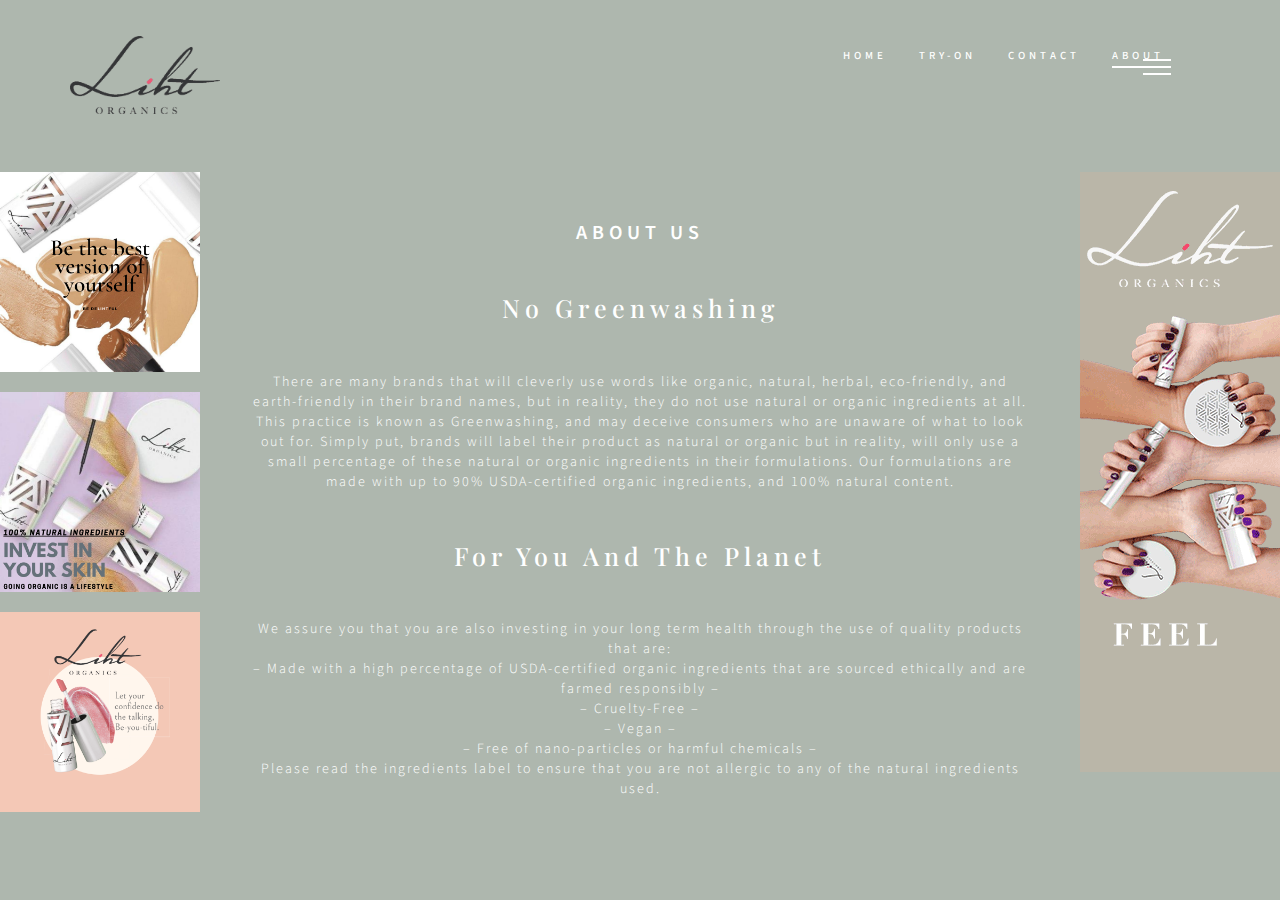
<file: about.html>
<!DOCTYPE html>
<html>
  <head>
     <meta charset="utf-8">
     <title>Welcome</title>

      <!-- css file -->
      <link rel="stylesheet" type="text/css" href="css/about.css"/>

      <!-- Latest compiled and minified CSS -->
      <link rel="stylesheet" href="https://maxcdn.bootstrapcdn.com/bootstrap/3.4.1/css/bootstrap.min.css">

      <!-- jQuery library -->
      <script src="https://ajax.googleapis.com/ajax/libs/jquery/3.5.1/jquery.min.js"></script>

      <!-- Latest compiled JavaScript -->
      <script src="https://maxcdn.bootstrapcdn.com/bootstrap/3.4.1/js/bootstrap.min.js"></script>

      <!-- Skrollr script -->
      <script src="js/skrollr.js"></script>
      <script src="js/_main.js"></script>

      <meta name="viewport" content="width=device-width, initial-scale=1">

      <link href="https://fonts.googleapis.com/css2?family=EB+Garamond:wght@400;500&family=Lato:wght@300;400&family=Montserrat:wght@300;400;500&family=Playfair+Display:wght@400;500&family=Source+Sans+Pro:wght@200;300;400;600&display=swap" rel="stylesheet">


  </head>

  <body>
      <div class="container welcome">
          <nav class="navbar">
              <div class="container">
                    <div class="navbar-header">
                        <a class="navbar-brand" href="index.html">
                            <img src="images/logo.png" width="150px;" />
                        </a>
                     </div>

                  <ul class="nav navbar-nav navbar-right">
                      <li><a href="index.html" class="hover">HOME</a></li>
                      <li><a href="try-on-asian.html" class="hover">TRY-ON</a></li>
                      <li><a href="contact.html" class="hover">CONTACT</a></li>
                      <li><a href="about.html" class="active">ABOUT</a></li>
                  </ul>

                  <!-- START OF OVERLAY NAV -->
                  <div id="overlayNav" class="overlay">
                    <nav class="overlay-menu">
                        <ul>
                        <li class="overlay-li">
                          <a href="index.html">Home</a>
                        </li>
                        <li>
                          <a href="try-on-asian.html">Try-On</a>
                        </li>
                        <li>
                          <a href="contact.html">Contact</a>
                        </li>
                        <li>
                          <a href="about.html">About</a>
                        </li>
                      </ul>
                    </nav>
                  </div>

                  <div id="hamburger-icon" class="hamburger-container" style="font-size:30px;cursor:pointer">
                      <span class="bar1"></span>
                      <span class="bar2"></span>
                      <span class="bar3"></span>
                  </div>
                  <!-- END OF OVERLAY NAV -->
              </div>
          </nav>


          <div class="about">
              <div class="about-text">
                  <a class="ad" id="ad1" href="index.html">
                      <img src="ads/animated-skyscraper.gif" />
                  </a>

                  <div class="left flex-container">
                      <a class="ad" id="ad2" href="index.html">
                          <img src="ads/1.png" width="200px"/>
                      </a>
                    </br>

                      <a class="ad" id="ad3" href="index.html">
                          <img src="ads/2.png" width="200px%"/>
                      </a>
                      </br>

                      <a class="ad" id="ad4" href="index.html">
                          <img src="ads/3.png" width="200px%"/>
                      </a>
                  </div>

                  <h1 id="heading">ABOUT US</h1>
                  <h2 class="heading2">No Greenwashing</h2>
                      <p class="text">There are many brands that will cleverly use words like organic, natural, herbal, eco-friendly, and earth-friendly in their brand names, but in reality, they do not use natural or organic ingredients at all.

                      This practice is known as Greenwashing, and may deceive consumers who are unaware of what to look out for. Simply put, brands will label their product as natural or organic but in reality, will only use a small percentage of these natural or organic ingredients in their formulations.

                      Our formulations are made with up to 90% USDA-certified organic ingredients, and 100% natural content.</p>

                  <h2 class="heading2">For You And The Planet</h2>
                      <p class="text">We assure you that you are also investing in your long term health through the use of quality products that are: </br>

                      – Made with a high percentage of USDA-certified organic ingredients that are sourced ethically and are farmed responsibly –
                      </br>

                      – Cruelty-Free –
                      </br>

                      – Vegan –
                      </br>

                      – Free of nano-particles or harmful chemicals –
                      </br>

                      Please read the ingredients label to ensure that you are not allergic to any of the natural ingredients used.</p>

              </div>

          </div>
      </div>























      <script>
        // START OF OVERLAY NAV SCRIPT
        $('#hamburger-icon').click(function() {
            $(this).toggleClass('active');
            $('#overlayNav').toggleClass('open').show();
        });

        $('#overlayNav li').on('click', function(){
            $('#overlayNav').hide();
            $('#overlayNav').toggleClass('open');
            $('#hamburger-icon').removeClass("active");
        });
        // END OF OVERLAY NAV SCRIPT



      </script>




      <script src="https://ajax.googleapis.com/ajax/libs/jquery/3.5.1/jquery.min.js"></script>
      <script src="js/imagesloaded.js"></script>
      <script src="js/skrollr.js"></script>
      <script src="js/_main.js"></script>
  </body>
</html>
</file>
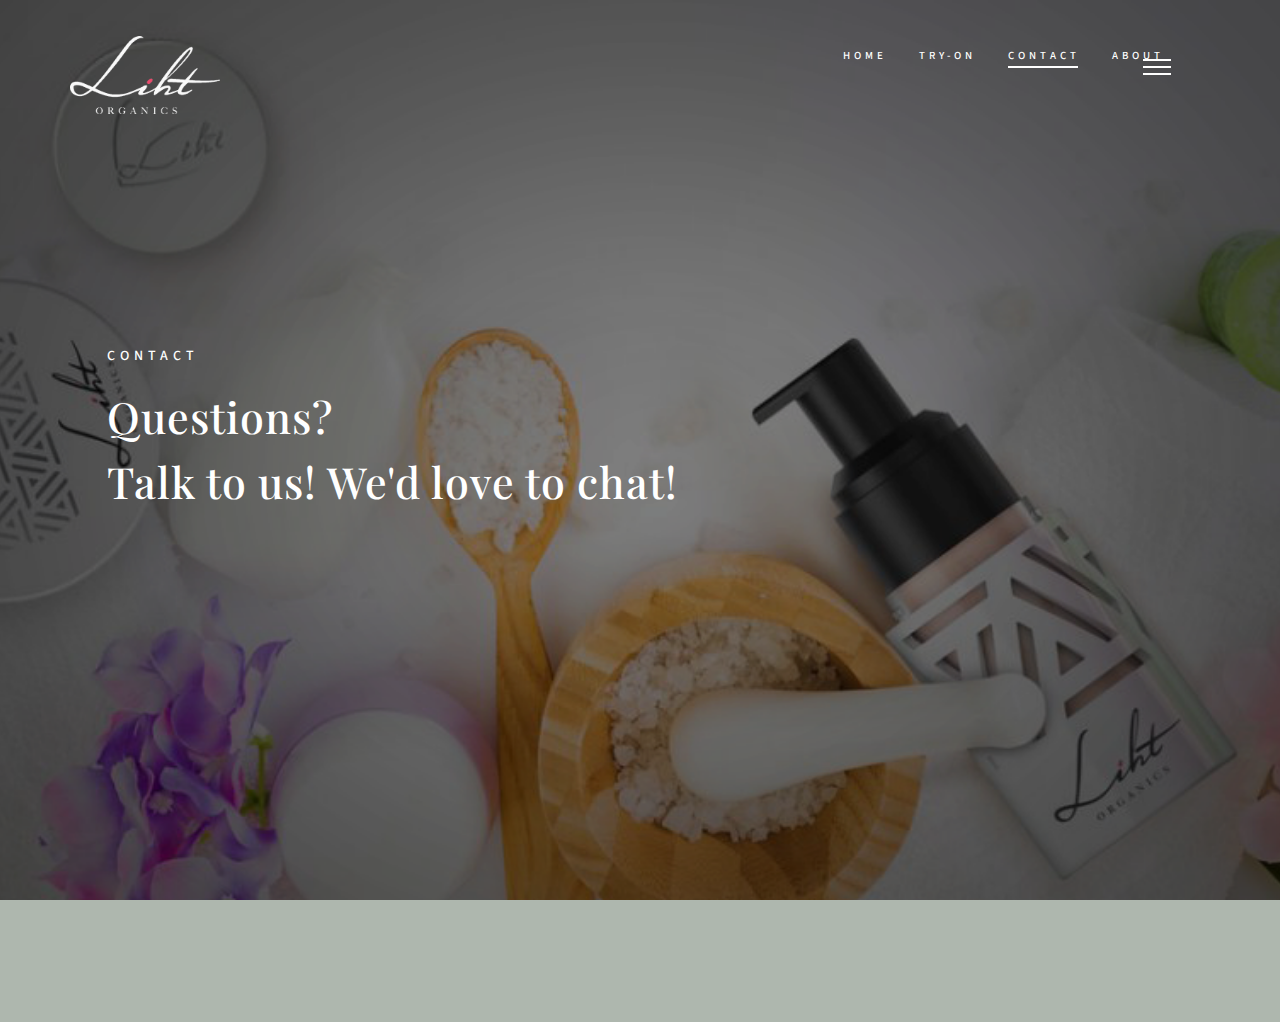
<file: contact.html>
<!DOCTYPE html>
<html class="no-js">
  <head>
     <meta charset="utf-8">
     <title>Welcome</title>

      <!-- css file -->
      <link rel="stylesheet" type="text/css" href="css/contact.css"/>

      <!-- Latest compiled and minified CSS -->
      <link rel="stylesheet" href="https://maxcdn.bootstrapcdn.com/bootstrap/3.4.1/css/bootstrap.min.css">

      <!-- jQuery library -->
      <script src="https://ajax.googleapis.com/ajax/libs/jquery/3.5.1/jquery.min.js"></script>

      <!-- Latest compiled JavaScript -->
      <script src="https://maxcdn.bootstrapcdn.com/bootstrap/3.4.1/js/bootstrap.min.js"></script>

      <!-- Skrollr script -->
      <script src="js/skrollr.js"></script>

      <script src="js/_main.js"></script>

      <meta name="viewport" content="width=device-width, initial-scale=1">

      <link href="https://fonts.googleapis.com/css2?family=EB+Garamond:wght@400;500&family=Lato:wght@300;400&family=Montserrat:wght@300;400;500&family=Playfair+Display:wght@400;500&family=Source+Sans+Pro:wght@200;300;400;600&display=swap" rel="stylesheet">


  </head>

  <body class="loading">

    <div id="preload">
      <img src="images/contact.png" />
    </div>

    <section class="container slide1 homeSlide" id ="slide-1">
          <div class="bcg"
          data-center="background-position: 50% 0px;"
          data-top-bottom="background-position: 50% -200px;"
          data-anchor-target="#slide-1">


              <!-- START OF NAVBAR STYLING -->
              <nav class="navbar">
                  <div class="container">
                        <div class="navbar-header">
                            <a class="navbar-brand" href="index.html">
                                <img src="images/white-logo.png" width="150px;" />
                            </a>
                         </div>

                      <ul class="nav navbar-nav navbar-right">
                          <li><a href="index.html" class="hover">HOME</a></li>
                          <li><a href="try-on-asian.html" class="hover">TRY-ON</a></li>
                          <li><a href="contact.html" class="active">CONTACT</a></li>
                          <li><a href="about.html" class="hover">ABOUT</a></li>
                      </ul>

                      <!-- START OF OVERLAY NAV -->
                      <div id="overlayNav" class="overlay">
                        <nav class="overlay-menu">
                            <ul>
                            <li class="overlay-li">
                              <a href="index.html">Home</a>
                            </li>
                            <li>
                              <a href="try-on-asian.html">Try-On</a>
                            </li>
                            <li>
                              <a href="contact.html">Contact</a>
                            </li>
                            <li>
                              <a href="about.html">About</a>
                            </li>
                          </ul>
                        </nav>
                      </div>

                      <div id="hamburger-icon" class="hamburger-container" style="font-size:30px;cursor:pointer">
                          <span class="bar1"></span>
                          <span class="bar2"></span>
                          <span class="bar3"></span>
                      </div>
                      <!-- END OF OVERLAY NAV -->
                  </div>
              </nav>
              <!-- END OF NAVBAR STYLING -->


              <div class="hsContainer">
          			    		<div class="hsContent">
                              <p>CONTACT</p>
                              <h2>Questions?</br>
                                  Talk to us! We'd love to chat!</h2>
          			    		</div>
      		    </div>
          </div>
    </section>


    <section class="homeSlide contact">
            <div class="contact-section">

              <h3>Contact Us</h3>

              <p>Hey there! Have any questions about our products? Interested in partnering with us? Drop us a message and we will get back to you </br>
              as soon as we can.</p>

              <form action="/action_page.php">
                  <input type="text" placeholder="Name" id="name" name="name">


                  <input type="email" placeholder="Email" id="email" name="email"><br><br>


                  <input type="number" placeholder="Phone Number" id="number" name="quantity"/>

                </br></br>

                  <textarea type="text" placeholder="Message" id="message" name="message"></textarea>
                  <br><br>

                  <input type="submit" id="submit" value="SEND">
              </form>
            </div>
    </section>




    <script>
      // START OF OVERLAY NAV SCRIPT
      $('#hamburger-icon').click(function() {
          $(this).toggleClass('active');
          $('#overlayNav').toggleClass('open').show();
      });

      $('#overlayNav li').on('click', function(){
          $('#overlayNav').hide();
          $('#overlayNav').toggleClass('open');
          $('#hamburger-icon').removeClass("active");
      });
      // END OF OVERLAY NAV SCRIPT



    </script>

    <script src="js/imagesloaded.js"></script>
    <script src="js/skrollr.js"></script>
    <script src="js/_main.js"></script>
  </body>
</html>
</file>
<file: css/about.css>
body, html {
	height: 100%;
	min-height: 100%;
	background-color: #AEB7AE;
  margin:0;
}


main {
	overflow-x: hidden;
}


.bcg {
	background-position: center center;
	background-repeat: no-repeat;
	background-attachment: fixed;
	background-size: cover;
	height: 100%;
	width: 100%;
}

.hsContainer {
	width: 100%;
	height: 100%;
	overflow: hidden;
	position: relative;
}

.hsContent {
	max-width: 700px;
	position: absolute;
	left: 50%;
	top: 50%;
}
	.hsContent h2  {
		color: #fff8de;
		background-color: rgba(0,0,0,0.5);
		padding: 10px 5px;
		font-size: 35px;
		line-height: 38px;
		margin-bottom: 12px;
	}
	.hsContent p {
		width: 400px;
		color: #b2b2b2;
	}
	.hsContent a {
		color: #b2b2b2;
		text-decoration: underline;
	}


    /**** START OF NAVBAR STYLING *****/
    .welcome{
      margin:0;
      padding:0 !important;
      background-color: #AEB7AE;
      width: 100% !important;
      height: 100%;
    }

    .welcome .navbar{
      margin-top: 20px;
      margin-bottom: 50px;
    }

    .welcome .navbar .navbar-nav{
      list-style: none;
      right: 0;
      margin-right: 30px;
    }

    .welcome .navbar .navbar-nav li{
      position: relative;
    }

    .welcome .navbar .navbar-nav li a{
      color: white;
      font-family: 'Source Sans Pro', sans-serif;
      font-size: 0.85vw;
      font-weight: 500;
      letter-spacing: 4px;
      text-decoration: none;
      text-align: center;
      padding-bottom: 0;
      padding-left: 0;
      padding-right: 0;
      margin: 10px 16px 0;
    }

    .welcome .navbar .navbar-nav li a:hover:after, .welcome .navbar .navbar-nav li a:focus:after, .welcome .navbar .navbar-nav li a:active:after {
      width: 100%;
    }

    .welcome .navbar .navbar-nav li a:hover{
      background: none;
    }

    .welcome .navbar .navbar-nav li .active{
      border-bottom: white solid 2px;
      width: 60%;
      padding-right: 0;
      padding-bottom: 0px;
    }

    .welcome .navbar .navbar-nav li .hover:after{
      content: '';
      position: absolute;
      bottom: 0;
      left: 50%;
      width: 0%;
      transform: translateX(-50%);
      height: 2px;
      background: #FFF;
      transition: .35s;
    }

    /**** END OF NAVBAR STYLING *****/


    /***** START OF OVERLAY NAV STYLING ******/
    .overlay {
      position: fixed;
      background: #1a1a1a;
      top: 0;
      left: 0;
      width: 100%;
      height: 0%;
      opacity: 0;
      visibility: hidden;
      transition: opacity .35s, visibility .35s; height .35s;
      z-index: 100;
    }

    .overlay.open{
      opacity: .9;
      visibility: visible;
      height: 100%;
    }

    .overlay.open li{
      animation: fadeInRight .5s ease forwards;
      animation-delay: .25s;
    }

    .overlay.open li:nth-of-type(2){
      animation-delay: .35s;
    }

    .overlay.open li:nth-of-type(3){
      animation-delay: .45s;
    }

    .overlay.open li:nth-of-type(4){
      animation-delay: .55s;
    }

    .overlay nav{
      position: relative;
      height: 70%;
      top: 50%;
      transform: translateY(-50%);
      font-size: 30px;
      font-family: 'EB Garamond', serif;
      font-weight: 400;
      text-align: center;
    }

    .overlay ul{
      list-style:none;
      padding: 0;
      margin: 0 auto;
      display: inline-block;
      position: relative;
      height: 100%;
    }

    .overlay ul li{
      display: ;
      height: 25%;
      height: calc(100% / 4);
      min-height: 50px;
      position: relative;
      opacity: 0;
    }

    .overlay ul li a{
      display: ;
      position: relative;
      color: white;
      text-decoration: none;
      overflow: hidden;
    }

    .overlay ul li a:hover:after, .overlay ul li a:focus:after, .overlay ul li a:active:after {
      width: 100%;
    }

    .overlay ul li a:after{
      content: '';
      position: absolute;
      bottom: 0;
      left: 50%;
      width: 0%;
      transform: translateX(-50%);
      height: 3px;
      background: #FFF;
      transition: .35s;
    }

    @keyframes fadeInRight {
      0% {
        opacity: 0;
        left: 20%;
      }
      100% {
        opacity: 1;
        left: 0;
      }
    }

    /***** END OF OVERLAY NAV STYLING ******/



    /***** START OF HAMBURGER STYLING *****/
    .hamburger-container{
      position: fixed;
      top: 6.5%;
      right: 8%;
      width: 35px;
      height: 27px;
      cursor: pointer;
      z-index: 1000;
      transition: opacity .25s ease;
    }

    .hamburger-container:hover {
      opacity: 0.7;
    }

      /*** START OF styling the hamburger when it is active (clicked) ***/
    .hamburger-container.active .bar1{
      transform: translateY(11px) translateX(0) rotate(45deg);
      background: white;
    }

    .hamburger-container.active .bar2{
      opacity: 0;
      background: white;
    }

    .hamburger-container.active .bar3 {
      transform: translateY(-3px) translateX(0) rotate(-45deg);
      background: white;
    }
      /*** END OF styling the hamburger when it is active (clicked) ***/

    .hamburger-container span{
      background: white;
      border: none;
      height: 2px;
      width: 80%;
      position: absolute;
      top: 0;
      left: 0;
      transition: all 0.35s ease;
      cursor: pointer;
    }

    .hamburger-container span:nth-of-type(2) {
      top:7px;
    }

    .hamburger-container span:nth-of-type(3) {
      top: 14px;
    }
    /***** END OF HAMBURGER STYLING *****/



		/***** START OF ABOUT TEXT STYLING ******/
		.left{
			float: left;
			width: 200px;
			display: flex;
			flex-direction: column;
			margin-right: 50px;
		}

		.flex-container{
			height: 600px;
			padding:0;
		}

		.ad{
			pointer: cursor;
		}
		#ad1{
			float: right;
			display: inline-block;
			margin-left: 50px;
		}
		#heading{
			font-family: "Source Sans Pro";
			font-size: 20px;
			letter-spacing: 5px;
			font-weight: 600;
			color:white;
			text-align: center;
			margin-top: 100px;
			padding-top: 50px;
		}

		.heading2{
			font-family: "Playfair Display";
			font-size: 25px;
			letter-spacing: 5px;
			font-weight: 500;
			color:white;
			text-align: center;
			margin: 50px 50px 0;
		}

		.text{
			font-family: "Source Sans Pro";
			font-size: 14px;
			letter-spacing: 2px;
			font-weight: 300;
			color:white;
			text-align: center;
			margin: 50px 50px 0;
		}


		/***** START OF ABOUT TEXT STYLING ******/
</file>
<file: css/contact.css>
body, html {
	height: 100%;
	min-height: 100%;
	background-color: #AEB7AE;
  margin: 0;
}



/**** START OF NAVBAR STYLING *****/
.slide1{
  margin:0;
  padding:0;
  background-color: #AEB7AE;
  width: 100% !important;
  height: 100%;
}

.slide1 .navbar{
  padding-top: 20px;
  margin-bottom: 50px;
}

.slide1 .navbar .navbar-nav{
  list-style: none;
  right: 0;
  margin-right: 30px;
}

.slide1 .navbar .navbar-nav li{
  position: relative;
  text-align: center;
  justify-content: center;
  align-items: center;
}

.slide1 .navbar .navbar-nav li a{
	color: white;
	font-family: 'Source Sans Pro', sans-serif;
	font-size: 0.85vw;
	font-weight: 500;
	letter-spacing: 4px;
	text-decoration: none;
	text-align: center;
	padding-bottom: 0;
	padding-left: 0;
	padding-right: 0;
	margin: 10px 16px 0;
}

.slide1 .navbar .navbar-nav li a:hover:after, .welcome .navbar .navbar-nav li a:focus:after, .welcome .navbar .navbar-nav li a:active:after {
  width: 100%;
}

.slide1 .navbar .navbar-nav li a:hover{
  background: none;
}

.slide1 .navbar .navbar-nav li .active{
  border-bottom: white solid 2px;
  width: 67%;
  padding-right: 0;
  padding-bottom: 0px;
}


.slide1 .navbar .navbar-nav li .hover:after{
  content: '';
  position: absolute;
  bottom: 0;
  left: 50%;
  width: 0%;
  transform: translateX(-50%);
  height: 2px;
  background: #FFF;
  transition: .35s;
  margin-top: 3px;
}

/**** END OF NAVBAR STYLING *****/


/***** START OF OVERLAY NAV STYLING ******/
.overlay {
  position: fixed;
  background: #1a1a1a;
  top: 0;
  left: 0;
  width: 100%;
  height: 0%;
  opacity: 0;
  visibility: hidden;
  transition: opacity .35s, visibility .35s; height .35s;
  z-index: 100;
}

.overlay.open{
  opacity: .9;
  visibility: visible;
  height: 100%;
}

.overlay.open li{
  animation: fadeInRight .5s ease forwards;
  animation-delay: .25s;
}

.overlay.open li:nth-of-type(2){
  animation-delay: .35s;
}

.overlay.open li:nth-of-type(3){
  animation-delay: .45s;
}

.overlay.open li:nth-of-type(4){
  animation-delay: .55s;
}

.overlay nav{
  position: relative;
  height: 70%;
  top: 50%;
  transform: translateY(-50%);
  font-size: 30px;
  font-family: 'EB Garamond', serif;
  font-weight: 400;
  text-align: center;
}

.overlay ul{
  list-style:none;
  padding: 0;
  margin: 0 auto;
  display: inline-block;
  position: relative;
  height: 100%;
}

.overlay ul li{
  display: ;
  height: 25%;
  height: calc(100% / 4);
  min-height: 50px;
  position: relative;
  opacity: 0;
}

.overlay ul li a{
  display: ;
  position: relative;
  color: white;
  text-decoration: none;
  overflow: hidden;
}

.overlay ul li a:hover:after, .overlay ul li a:focus:after, .overlay ul li a:active:after {
  width: 100%;
}

.overlay ul li a:after{
  content: '';
  position: absolute;
  bottom: 0;
  left: 50%;
  width: 0%;
  transform: translateX(-50%);
  height: 3px;
  background: #FFF;
  transition: .35s;
}

@keyframes fadeInRight {
  0% {
    opacity: 0;
    left: 20%;
  }
  100% {
    opacity: 1;
    left: 0;
  }
}

/***** START OF OVERLAY NAV STYLING ******/



/***** START OF HAMBURGER STYLING *****/
.hamburger-container{
  position: fixed;
  top: 6.5%;
  right: 8%;
  width: 35px;
  height: 27px;
  cursor: pointer;
  z-index: 1000;
  transition: opacity .25s ease;
}

.hamburger-container:hover {
  opacity: 0.7;
}

  /*** START OF styling the hamburger when it is active (clicked) ***/
.hamburger-container.active .bar1{
  transform: translateY(11px) translateX(0) rotate(45deg);
  background: white;
}

.hamburger-container.active .bar2{
  opacity: 0;
  background: white;
}

.hamburger-container.active .bar3 {
  transform: translateY(-3px) translateX(0) rotate(-45deg);
  background: white;
}
  /*** END OF styling the hamburger when it is active (clicked) ***/

.hamburger-container span{
  background: white;
  border: none;
  height: 2px;
  width: 80%;
  position: absolute;
  top: 0;
  left: 0;
  transition: all 0.35s ease;
  cursor: pointer;
}

.hamburger-container span:nth-of-type(2) {
  top:7px;
}

.hamburger-container span:nth-of-type(3) {
  top: 14px;
}

/***** END OF HAMBURGER STYLING *****/



/****** START OF IMAGE BACKGROUND STYLING ******/

section{
  width: 100%;
  height: 100%;
  padding: 0;
}

.slide1{
  position: relative;
  z-index: 100;
  margin-bottom: 100%;
}
.bcg {
	background-position: center center;
	background-repeat: no-repeat;
	background-size: cover;
	height: 100%;
	width: 100%;
}

.hsContainer {
	width: 100%;
	height: 100%;
	overflow: hidden;
}

.hsContent {
	max-width: 100%;
	position: absolute;
	left: 8%;
	top: 35% !important;
}

	.hsContent h2  {
    position: relative;
		color: white;
		padding: 0px 5px;
		font-size: 43px;
		line-height: 38px;
		margin: 30px 0px 0px;
    font-family: "Playfair Display";
    letter-spacing: 1px;
    line-height: 65px;
    top: 10%;
	}

	.hsContent p {
    position: absolute;
		width: 400px;
		color: white;
    font-family: "Source Sans Pro";
    font-size: 14px;
    letter-spacing: 5px;
    font-weight: 500;
    padding-left: 5px;
    top:8%;
	}


#slide-1 {
  padding: 0;
}

#slide-1 .bcg{
  background-image:url('../images/contact.png');
}

#slide-1 .hsContent {
	bottom: 200px;
	top: auto;
}


.loaded section,
.no-js section {
	opacity: 1;
	-webkit-transition: opacity 300ms ease-out;
	-moz-transition: opacity 300ms ease-out;
	transition: opacity 300ms ease-out;
}

#preload {
	width: 1px;
	height: 1px;
	overflow: hidden;
	position: absolute;
	top: 0;
	left: 0;
}


/****** START OF IMAGE BACKGROUND STYLING ******/




/***** START OF SLIDE 2 STYLING ******/
.contact{
  position:fixed;
  bottom:0;
  width: 100%;
  height: auto;
  z-index: 1;
}

.fixed{
  position: absolute;
  width: auto;
  height: auto;
}

.contact-section h3{
  font-family: "Playfair Display";
  font-size: 30px;
  font-weight: 400;
  letter-spacing: 1px;
  position: absolute;
  top:100px;
  left:650px;
}

.contact-section p{
  font-family: "Source Sans Pro", sans-serif;
  font-size: 12.5px;
  font-weight: 300;
  letter-spacing: 1px;
  position: absolute;
  top:230px;
  left:347px;
  line-height: 20px;
}

form{
  position: absolute;
  display: block;
  height: 300px;
  top:310px;
  left: 350px;
}

form input, form textarea{
  box-sizing: border-box;
  border: none;
  font-family: "Source Sans Pro";
  font-size: 12px;
  font-weight: 300;
  color: black;
  background-color: white;
  width: 380px;
  height: 40px;
  padding-left: 20px;
}

::placeholder{
  color: #B7B7B7;
  position: relative;
  top:0;
}

#name, #email{
  display: inline-block;
  margin-right: 10px;
}

#number{
  width: 775px;
}

form textarea{
  padding-top: 15px;
  width: 775px;
  height: 150px;
}

form textarea:focus{
  outline: none;
}

form input:focus{
  outline: none;
}

input::-webkit-outer-spin-button,
input::-webkit-inner-spin-button {
  -webkit-appearance: none;
  margin: 0;
}

#submit{
  width: 100px;
  height:45px;
  background-color: #E9E7E1;
  color: #272B33;
  letter-spacing: 2px;
  font-family: "Lato";
  font-size: 10px;
  font-weight: 400;
  padding:0;
  vertical-align: middle;
}









/***** END OF SLIDE 2 STYLING ******/
</file>
